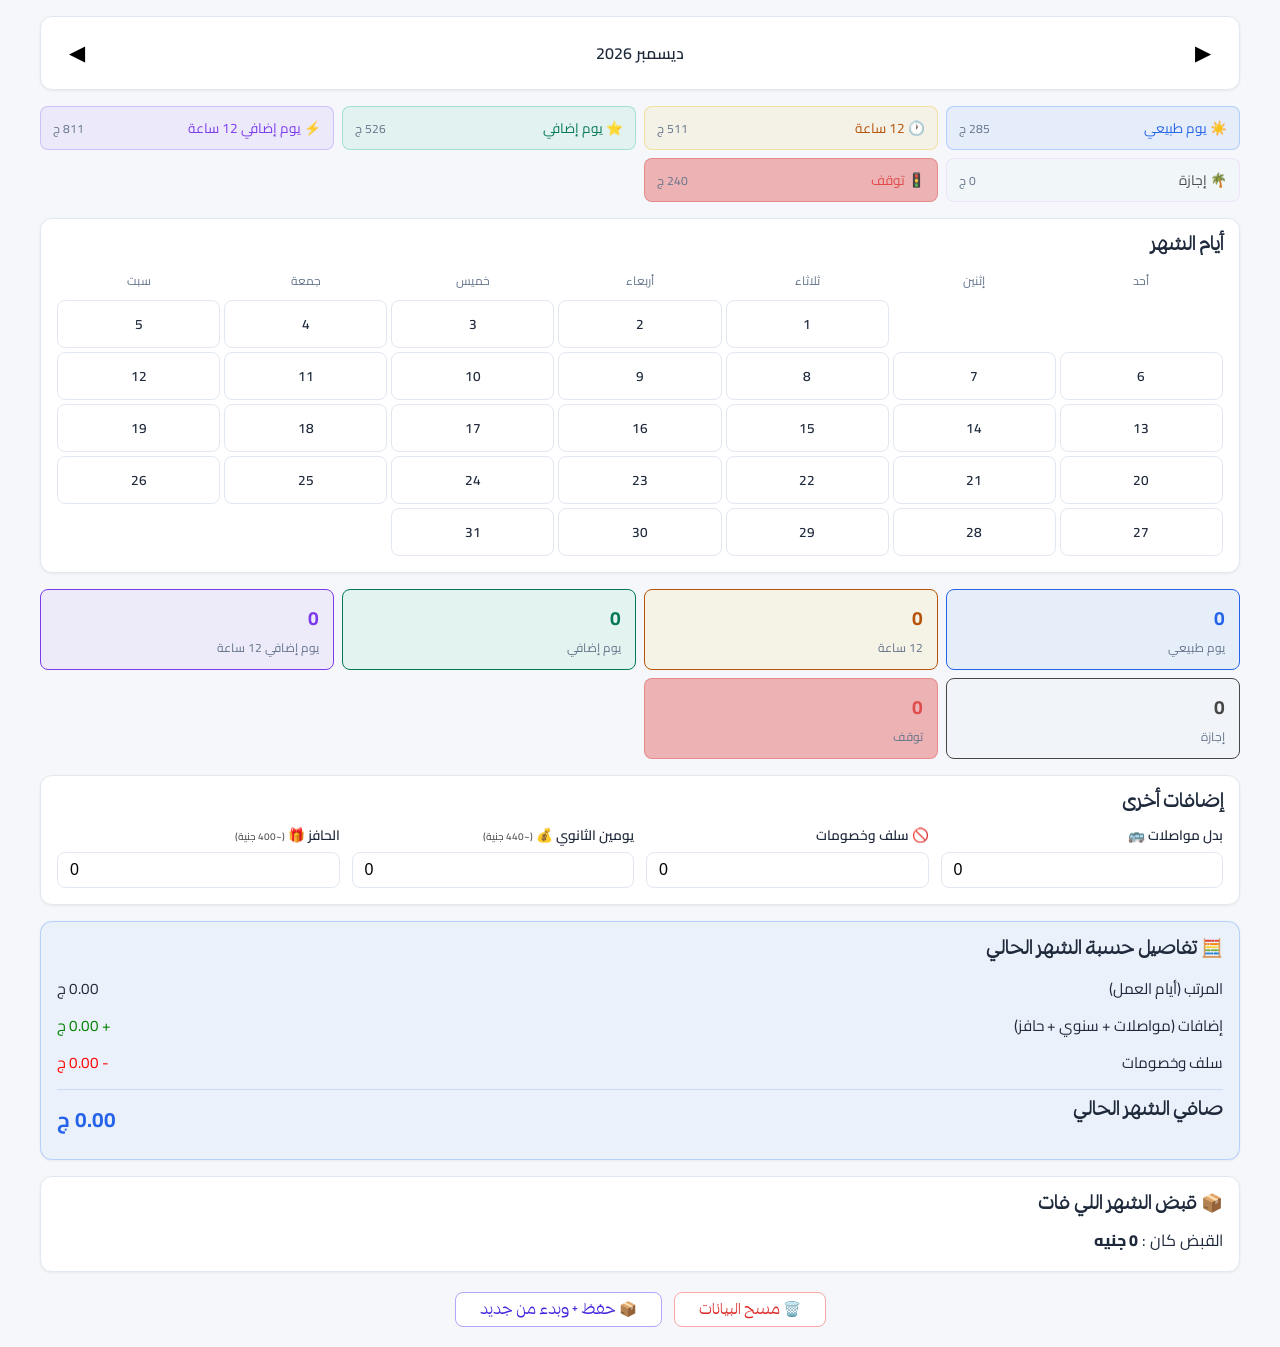
<file: index.html>
<!DOCTYPE html>
<html lang="ar" dir="rtl">

<head>
    <meta charset="UTF-8">
    <meta name="viewport" content="width=device-width, initial-scale=1.0">
    <link rel="stylesheet" href="style.css">
    <link rel="icon" href="Mondelez-International.ico">

    <link rel="apple-touch-icon" href="Mondelez-International.jpg">
    <meta name="apple-mobile-web-app-capable" content="yes">
    <meta name="apple-mobile-web-app-status-bar-style" content="default">
    <meta name="apple-mobile-web-app-title" content="مرتب">

    <title>المرتب كام؟</title>
</head>

<body>
    <div class="container">
        <div class="card">
            <div class="nav">
                <button onclick="changePeriod(-1)">▶</button>
                <span id="periodLabel"></span>
                <button onclick="changePeriod(1)">◀</button>
            </div>
        </div>

        <div class="legend" id="legend"></div>

        <div class="card">
            <h2>أيام الشهر</h2>
            <div class="weekdays" id="weekdays"></div>
            <div class="cal" id="calendar"></div>
            <div class="popup" id="popup">
                <p id="popupLabel"></p>
                <div class="popup-grid" id="popupGrid"></div>
            </div>
        </div>

        <div class="counts" id="counts"></div>

        <div class="card" style="margin-top:16px">
            <h2>إضافات أخرى</h2>
            <div class="extras">
                <div><label>بدل مواصلات 🚌</label><input type="number" id="bonus" value="0" oninput="save();render()"></div>
                <div><label>🚫 سلف وخصومات</label><input type="number" id="transport" value="0" oninput="save();render()"></div>
                <div><label>يومين الثانوي 💰 <span style="font-size: 10px; color: rgb(87, 87, 87);">(~440 جنية)</label><input type="number" id="annual" value="0" oninput="save();render()"></div>
                <div><label>الحافز 🎁 <span style="font-size: 10px; color: rgb(87, 87, 87);">(~400 جنية)</span></label><input type="number" id="incentive" value="0" oninput="save();render()"></div>
            </div>
        </div>
        
        <div class="card totals" id="currentMonthBreakdown"></div>

        <div class="card" id="prevMonthTotal">
            <h2>📦 قبض الشهر اللي فات</h2>
            <div class="row grand">
                <span>القبض كان :</span>
                <span style="font-weight: 800;" id="prevMonthValue">0 جنيه</span>
            </div>
        </div>

        <div class="card all-total" id="allTotals"></div>

        <div style="text-align:center;margin-top:12px">
            <button class="reset-btn danger" onclick="resetAll()">🗑️ مسح البيانات </button>
            <button class="reset-btn save" onclick="archiveAndReset()">📦 حفظ + وبدء من جديد</button>
        </div>
    </div>

    <script src="app.js"> </script>
</body>

</html>
</file>
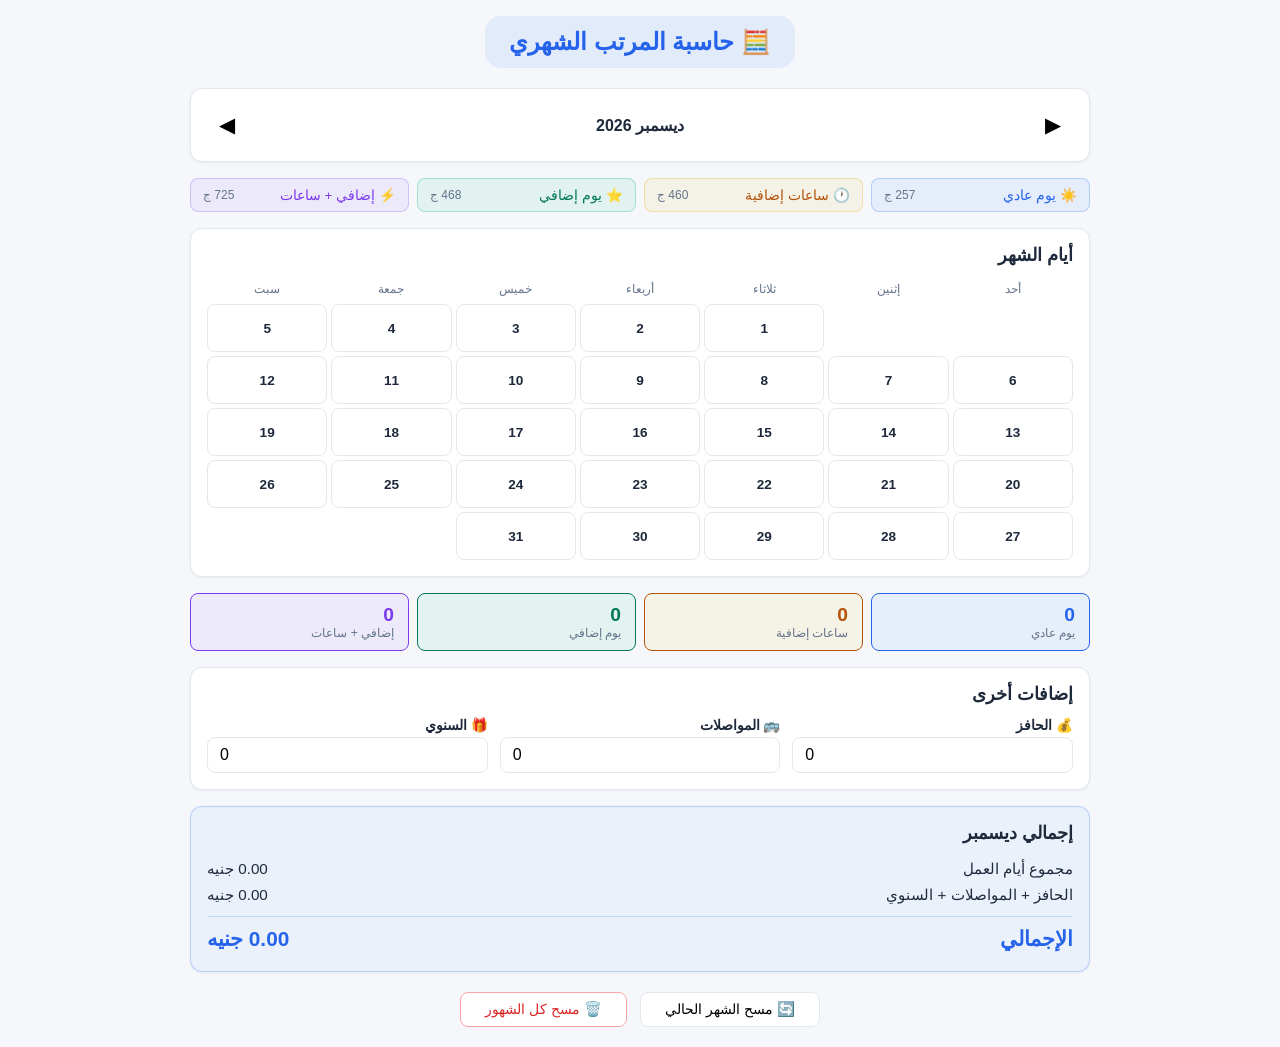
<file: salary-calculator.html>
<!DOCTYPE html>
<html lang="ar" dir="rtl">

<head>
    <meta charset="UTF-8">
    <meta name="viewport" content="width=device-width, initial-scale=1.0">
    <title>حاسبة المرتب الشهري</title>
    <style>
        * {
            box-sizing: border-box;
            margin: 0;
            padding: 0
        }

        body {
            font-family: 'Segoe UI', Tahoma, sans-serif;
            background: #f5f7fa;
            color: #1e293b;
            padding: 16px
        }

        .container {
            max-width: 900px;
            margin: 0 auto
        }

        h1 {
            text-align: center;
            background: rgba(59, 130, 246, .1);
            display: inline-block;
            padding: 12px 24px;
            border-radius: 16px;
            color: #2563eb;
            margin: 0 auto 20px;
            font-size: 1.5rem
        }

        .center {
            text-align: center
        }

        .card {
            background: #fff;
            border-radius: 12px;
            border: 1px solid #e2e8f0;
            padding: 16px;
            margin-bottom: 16px;
            box-shadow: 0 1px 3px rgba(0, 0, 0, .06)
        }

        .card h2 {
            font-size: 1.1rem;
            margin-bottom: 12px;
            color: #1e293b
        }

        .nav {
            display: flex;
            align-items: center;
            justify-content: space-between
        }

        .nav button {
            background: none;
            border: none;
            font-size: 1.3rem;
            cursor: pointer;
            padding: 8px 12px;
            border-radius: 8px
        }

        .nav button:hover {
            background: #f1f5f9
        }

        .nav span {
            font-weight: 600
        }

        .legend {
            display: grid;
            grid-template-columns: 1fr 1fr;
            gap: 8px;
            margin-bottom: 16px
        }

        @media(min-width:640px) {
            .legend {
                grid-template-columns: repeat(4, 1fr)
            }
        }

        .legend-item {
            display: flex;
            align-items: center;
            gap: 8px;
            padding: 8px 12px;
            border-radius: 8px;
            border: 1px solid;
            font-size: .85rem
        }

        .legend-item .price {
            margin-right: auto;
            font-size: .75rem;
            color: #64748b
        }

        .t-normal {
            background: rgba(59, 130, 246, .08);
            border-color: rgba(59, 130, 246, .3);
            color: #2563eb
        }

        .t-overtime {
            background: rgba(234, 179, 8, .08);
            border-color: rgba(234, 179, 8, .3);
            color: #b45309
        }

        .t-extra {
            background: rgba(16, 185, 129, .08);
            border-color: rgba(16, 185, 129, .3);
            color: #047857
        }

        .t-extra-overtime {
            background: rgba(139, 92, 246, .08);
            border-color: rgba(139, 92, 246, .3);
            color: #7c3aed
        }

        .weekdays {
            display: grid;
            grid-template-columns: repeat(7, 1fr);
            gap: 4px;
            margin-bottom: 4px
        }

        .weekdays div {
            text-align: center;
            font-size: .75rem;
            color: #64748b;
            padding: 4px
        }

        .cal {
            display: grid;
            grid-template-columns: repeat(7, 1fr);
            gap: 4px
        }

        .day-cell {
            border: 1px solid #e2e8f0;
            border-radius: 8px;
            min-height: 48px;
            display: flex;
            flex-direction: column;
            align-items: center;
            justify-content: center;
            cursor: pointer;
            transition: .15s;
            font-size: .85rem;
            font-weight: 600
        }

        .day-cell:hover {
            background: #f1f5f9
        }

        .day-cell.selected {
            outline: 2px solid #2563eb;
            outline-offset: 1px;
            transform: scale(1.05)
        }

        .day-cell .icon {
            font-size: .7rem;
            margin-top: 2px
        }

        .day-cell.type-normal {
            background: rgba(59, 130, 246, .1);
            border-color: rgba(59, 130, 246, .3)
        }

        .day-cell.type-overtime {
            background: rgba(234, 179, 8, .1);
            border-color: rgba(234, 179, 8, .3)
        }

        .day-cell.type-extra {
            background: rgba(16, 185, 129, .1);
            border-color: rgba(16, 185, 129, .3)
        }

        .day-cell.type-extra-overtime {
            background: rgba(139, 92, 246, .1);
            border-color: rgba(139, 92, 246, .3)
        }

        .popup {
            margin-top: 12px;
            padding: 16px;
            border: 1px solid #e2e8f0;
            border-radius: 12px;
            background: #fff;
            display: none
        }

        .popup.show {
            display: block
        }

        .popup p {
            font-size: .85rem;
            color: #64748b;
            margin-bottom: 10px
        }

        .popup-grid {
            display: grid;
            grid-template-columns: 1fr 1fr;
            gap: 8px
        }

        .popup-btn {
            display: flex;
            align-items: center;
            gap: 8px;
            padding: 12px;
            border-radius: 8px;
            border: 2px solid #e2e8f0;
            cursor: pointer;
            background: none;
            text-align: right;
            transition: .15s
        }

        .popup-btn:hover {
            border-color: #94a3b8
        }

        .popup-btn.active {
            border-color: currentColor;
            box-shadow: 0 2px 8px rgba(0, 0, 0, .1)
        }

        .popup-btn .name {
            font-weight: 600;
            font-size: .85rem
        }

        .popup-btn .detail {
            font-size: .7rem;
            color: #64748b
        }

        .counts {
            display: grid;
            grid-template-columns: 1fr 1fr;
            gap: 8px
        }

        @media(min-width:640px) {
            .counts {
                grid-template-columns: repeat(4, 1fr)
            }
        }

        .count-card {
            display: flex;
            align-items: center;
            gap: 10px;
            padding: 10px 14px;
            border-radius: 8px;
            border: 1px solid
        }

        .count-card .num {
            font-size: 1.2rem;
            font-weight: 700
        }

        .count-card .lbl {
            font-size: .75rem;
            color: #64748b
        }

        .extras {
            display: grid;
            grid-template-columns: 1fr;
            gap: 12px
        }

        @media(min-width:640px) {
            .extras {
                grid-template-columns: repeat(3, 1fr)
            }
        }

        .extras label {
            font-size: .85rem;
            font-weight: 600;
            display: block;
            margin-bottom: 4px
        }

        .extras input {
            width: 100%;
            padding: 8px 12px;
            border: 1px solid #e2e8f0;
            border-radius: 8px;
            font-size: 1rem;
            direction: ltr;
            text-align: left
        }

        .totals {
            background: rgba(59, 130, 246, .05);
            border-color: rgba(59, 130, 246, .3)
        }

        .totals .row {
            display: flex;
            justify-content: space-between;
            padding: 4px 0;
            font-size: .95rem
        }

        .totals .grand {
            border-top: 1px solid rgba(59, 130, 246, .2);
            padding-top: 10px;
            margin-top: 8px
        }

        .totals .grand span {
            font-size: 1.3rem;
            font-weight: 700;
            color: #2563eb
        }

        .all-total {
            background: rgba(16, 185, 129, .05);
            border-color: rgba(16, 185, 129, .3)
        }

        .all-total .row {
            display: flex;
            justify-content: space-between;
            padding: 4px 0;
            font-size: .95rem
        }

        .all-total .grand {
            border-top: 1px solid rgba(16, 185, 129, .2);
            padding-top: 10px;
            margin-top: 8px
        }

        .all-total .grand span {
            font-size: 1.3rem;
            font-weight: 700;
            color: #047857
        }

        .month-chip {
            display: inline-flex;
            align-items: center;
            gap: 4px;
            padding: 4px 10px;
            border-radius: 6px;
            font-size: .75rem;
            background: #f1f5f9;
            border: 1px solid #e2e8f0;
            margin: 2px
        }

        .month-chip .val {
            font-weight: 700;
            color: #2563eb
        }

        .reset-btn {
            display: inline-block;
            padding: 8px 24px;
            border: 1px solid #e2e8f0;
            border-radius: 8px;
            background: #fff;
            cursor: pointer;
            font-size: .9rem;
            margin: 4px
        }

        .reset-btn:hover {
            background: #f1f5f9
        }

        .reset-btn.danger {
            border-color: #fca5a5;
            color: #dc2626
        }

        .reset-btn.danger:hover {
            background: #fef2f2
        }
    </style>
</head>

<body>
    <div class="container">
        <div class="center">
            <h1>🧮 حاسبة المرتب الشهري</h1>
        </div>

        <div class="card">
            <div class="nav">
                <button onclick="changePeriod(-1)">▶</button>
                <span id="periodLabel"></span>
                <button onclick="changePeriod(1)">◀</button>
            </div>
        </div>

        <div class="legend" id="legend"></div>

        <div class="card">
            <h2>أيام الشهر</h2>
            <div class="weekdays" id="weekdays"></div>
            <div class="cal" id="calendar"></div>
            <div class="popup" id="popup">
                <p id="popupLabel"></p>
                <div class="popup-grid" id="popupGrid"></div>
            </div>
        </div>

        <div class="counts" id="counts"></div>

        <div class="card" style="margin-top:16px">
            <h2>إضافات أخرى</h2>
            <div class="extras">
                <div><label>💰 الحافز</label><input type="number" id="bonus" value="0" oninput="save();render()"></div>
                <div><label>🚌 المواصلات</label><input type="number" id="transport" value="0" oninput="save();render()">
                </div>
                <div><label>🎁 السنوي</label><input type="number" id="annual" value="0" oninput="save();render()"></div>
            </div>
        </div>

        <!-- Current month total -->
        <div class="card totals" id="totals"></div>

        <!-- All months grand total -->
        <div class="card all-total" id="allTotals"></div>

        <div style="text-align:center;margin-top:12px">
            <button class="reset-btn" onclick="resetMonth()">🔄 مسح الشهر الحالي</button>
            <button class="reset-btn danger" onclick="resetAll()">🗑️ مسح كل الشهور</button>
        </div>
    </div>

    <script>
        const BASE = 211.538, OT = 158.653;
        const TYPES = [
            { value: 'normal', label: 'يوم عادي', hours: 8, meal: 45, cls: 't-normal', icon: '☀️' },
            { value: 'overtime', label: 'ساعات إضافية', hours: 12, meal: 90, cls: 't-overtime', icon: '🕐' },
            { value: 'extra', label: 'يوم إضافي', hours: 8, meal: 45, cls: 't-extra', icon: '⭐' },
            { value: 'extra-overtime', label: 'إضافي + ساعات', hours: 12, meal: 90, cls: 't-extra-overtime', icon: '⚡' }
        ];
        const MONTHS = ['يناير', 'فبراير', 'مارس', 'أبريل', 'مايو', 'يونيو', 'يوليو', 'أغسطس', 'سبتمبر', 'أكتوبر', 'نوفمبر', 'ديسمبر'];
        const WDAYS = ['أحد', 'إثنين', 'ثلاثاء', 'أربعاء', 'خميس', 'جمعة', 'سبت'];
        const KEY = 'salary-calc-data-v2';

        function calcVal(t) {
            if (t === 'normal') return BASE + 45;
            if (t === 'overtime') return BASE + OT + 90;
            if (t === 'extra') return BASE * 2 + 45;
            if (t === 'extra-overtime') return BASE * 3 + 90;
            return 0;
        }

        let curMonth, curYear, selectedDay = null;
        // allData: { "2026-0": {days:[...], bonus:0, transport:0, annual:0}, ... }
        let allData = {};

        function monthKey(m, y) { return y + '-' + m; }

        function init() {
            const s = load();
            if (s) { allData = s.allData || {}; curMonth = s.curMonth; curYear = s.curYear; }
            if (curMonth == null) {
                const t = new Date(); curMonth = t.getMonth(); curYear = t.getFullYear();
            }
            ensureMonth(curMonth, curYear);
            loadMonthInputs();
            render();
        }

        function genDates(m, y) {
            const ds = [];
            const daysInMonth = new Date(y, m + 1, 0).getDate();
            for (let i = 1; i <= daysInMonth; i++) {
                const dt = new Date(y, m, i);
                ds.push(dt.toISOString().split('T')[0]);
            }
            return ds;
        }

        function ensureMonth(m, y) {
            const k = monthKey(m, y);
            if (!allData[k]) {
                allData[k] = { days: genDates(m, y).map(d => ({ date: d, type: '' })), bonus: 0, transport: 0, annual: 0 };
            }
        }

        function getCur() { return allData[monthKey(curMonth, curYear)]; }

        function changePeriod(dir) {
            let nm = curMonth + dir, ny = curYear;
            if (nm > 11) { nm = 0; ny++; } if (nm < 0) { nm = 11; ny--; }
            saveMonthInputs();
            curMonth = nm; curYear = ny;
            ensureMonth(curMonth, curYear);
            selectedDay = null;
            loadMonthInputs();
            save(); render();
        }

        function saveMonthInputs() {
            const d = getCur();
            d.bonus = +(document.getElementById('bonus').value) || 0;
            d.transport = +(document.getElementById('transport').value) || 0;
            d.annual = +(document.getElementById('annual').value) || 0;
        }

        function loadMonthInputs() {
            const d = getCur();
            document.getElementById('bonus').value = d.bonus || 0;
            document.getElementById('transport').value = d.transport || 0;
            document.getElementById('annual').value = d.annual || 0;
        }

        function calcMonthTotal(data) {
            const daysTotal = data.days.reduce((s, d) => s + calcVal(d.type), 0);
            return daysTotal + (data.bonus || 0) + (data.transport || 0) + (data.annual || 0);
        }

        function render() {
            const data = getCur();
            // period label
            document.getElementById('periodLabel').textContent = MONTHS[curMonth] + ' ' + curYear;

            // legend
            let lg = ''; TYPES.forEach(t => {
                lg += `<div class="legend-item ${t.cls}">${t.icon} ${t.label}<span class="price">${calcVal(t.value).toFixed(0)} ج</span></div>`;
            }); document.getElementById('legend').innerHTML = lg;

            // weekdays
            let wd = ''; WDAYS.forEach(w => { wd += `<div>${w}</div>`; });
            document.getElementById('weekdays').innerHTML = wd;

            // calendar
            const days = data.days;
            const pad = new Date(days[0].date).getDay();
            let cal = ''; for (let i = 0; i < pad; i++)cal += '<div></div>';
            days.forEach(d => {
                const dt = new Date(d.date); const num = dt.getDate();
                const tc = d.type ? ` type-${d.type}` : '';
                const sel = selectedDay === d.date ? ' selected' : '';
                cal += `<div class="day-cell${tc}${sel}" onclick="selectDay('${d.date}')">${num}`;
                const tp = TYPES.find(t => t.value === d.type);
                if (tp) cal += `<span class="icon">${tp.icon}</span>`;
                cal += `</div>`;
            });
            document.getElementById('calendar').innerHTML = cal;

            // popup
            const pop = document.getElementById('popup');
            if (selectedDay) {
                pop.classList.add('show');
                const sd = new Date(selectedDay);
                document.getElementById('popupLabel').innerHTML = `اختر نوع اليوم: <b>${sd.getDate()}/${sd.getMonth() + 1}</b>`;
                let pg = ''; TYPES.forEach(t => {
                    const cur = days.find(d => d.date === selectedDay);
                    const act = cur?.type === t.value ? ` active ${t.cls}` : '';
                    pg += `<button class="popup-btn${act}" style="${cur?.type === t.value ? 'color:inherit' : ''}" onclick="setType('${selectedDay}','${t.value}')">
<span>${t.icon}</span><div><div class="name">${t.label}</div>
<div class="detail">${t.hours} ساعة • وجبة ${t.meal} • ${calcVal(t.value).toFixed(2)} ج</div></div></button>`;
                }); document.getElementById('popupGrid').innerHTML = pg;
            } else { pop.classList.remove('show'); }

            // counts
            let cc = ''; TYPES.forEach(t => {
                const cnt = days.filter(d => d.type === t.value).length;
                cc += `<div class="count-card ${t.cls}"><div><div class="num">${cnt}</div><div class="lbl">${t.label}</div></div></div>`;
            }); document.getElementById('counts').innerHTML = cc;

            // current month totals
            const daysTotal = days.reduce((s, d) => s + calcVal(d.type), 0);
            const b = +(document.getElementById('bonus').value) || 0;
            const tr = +(document.getElementById('transport').value) || 0;
            const an = +(document.getElementById('annual').value) || 0;
            const grand = daysTotal + b + tr + an;
            document.getElementById('totals').innerHTML = `
<h2>إجمالي ${MONTHS[curMonth]}</h2>
<div class="row"><span>مجموع أيام العمل</span><span>${daysTotal.toFixed(2)} جنيه</span></div>
<div class="row"><span>الحافز + المواصلات + السنوي</span><span>${(b + tr + an).toFixed(2)} جنيه</span></div>
<div class="row grand"><span>الإجمالي</span><span>${grand.toFixed(2)} جنيه</span></div>`;

            // all months grand total
            saveMonthInputs();
            let allGrand = 0;
            let chips = '';
            const keys = Object.keys(allData).sort();
            keys.forEach(k => {
                const md = allData[k];
                const mt = calcMonthTotal(md);
                if (mt > 0) {
                    const parts = k.split('-');
                    const mName = MONTHS[+parts[1]];
                    chips += `<span class="month-chip">${mName} ${parts[0]}: <span class="val">${mt.toFixed(0)} ج</span></span>`;
                    allGrand += mt;
                }
            });
            if (allGrand > 0) {
                document.getElementById('allTotals').style.display = 'block';
                document.getElementById('allTotals').innerHTML = `
<h2>🏦 المجموع الكلي لكل الشهور</h2>
<div style="margin-bottom:8px;flex-wrap:wrap;display:flex;gap:4px">${chips}</div>
<div class="row grand"><span>الإجمالي الكلي</span><span>${allGrand.toFixed(2)} جنيه</span></div>`;
            } else {
                document.getElementById('allTotals').style.display = 'none';
            }
        }

        function selectDay(date) { selectedDay = selectedDay === date ? null : date; render(); }
        function setType(date, type) {
            const data = getCur();
            data.days = data.days.map(d => d.date === date ? { ...d, type: d.type === type ? '' : type } : d);
            selectedDay = null; save(); render();
        }
        function resetMonth() {
            const k = monthKey(curMonth, curYear);
            allData[k] = { days: genDates(curMonth, curYear).map(d => ({ date: d, type: '' })), bonus: 0, transport: 0, annual: 0 };
            document.getElementById('bonus').value = 0;
            document.getElementById('transport').value = 0;
            document.getElementById('annual').value = 0;
            selectedDay = null; save(); render();
        }
        function resetAll() {
            if (!confirm('هل أنت متأكد من مسح بيانات كل الشهور؟')) return;
            allData = {};
            ensureMonth(curMonth, curYear);
            document.getElementById('bonus').value = 0;
            document.getElementById('transport').value = 0;
            document.getElementById('annual').value = 0;
            selectedDay = null; save(); render();
        }
        function save() {
            saveMonthInputs();
            localStorage.setItem(KEY, JSON.stringify({ allData, curMonth, curYear }));
        }
        function load() { try { const r = localStorage.getItem(KEY); return r ? JSON.parse(r) : null; } catch { return null; } }
        init();
    </script>
</body>

</html>
</file>
<file: style.css>
@import url('https://fonts.googleapis.com/css2?family=Cairo:wght@200..1000&family=Playfair+Display:ital,wght@0,400..900;1,400..900&display=swap');

@font-face {
    font-family: "Hagrid";
    src: url(Hagrid-Regular-trial.ttf);
}

* {
    box-sizing: border-box;
    margin: 0;
    padding: 0
}

body {
    font-family: 'Cairo', Tahoma, sans-serif;
    background: #f5f7fa;
    color: #1e293b;
    padding: 16px
}

.container {
    max-width: 1200px;
    margin: 0 auto
}

h1 {
    text-align: center;
    background: rgba(59, 130, 246, .1);
    display: inline-block;
    padding: 12px 24px;
    border-radius: 16px;
    color: #2563eb;
    margin: 0 auto 20px;
    font-size: 1.5rem;
    font-family: "Hagrid";
}

h2,
h3 {
    font-family: "Hagrid";
}

.center {
    text-align: center
}

.user {
    display: flex;
    /* justify-content: space-between; */
    align-items: center;
    padding: 10px;
    border: 1px solid #e2e8f0;
    border-radius: 8px;
    background: #f8fafc
}

.card {
    background: #fff;
    border-radius: 12px;
    border: 1px solid #e2e8f0;
    padding: 16px;
    margin-bottom: 16px;
    box-shadow: 0 1px 3px rgba(0, 0, 0, .06)
}

.card h2 {
    font-size: 1.1rem;
    margin-bottom: 12px;
    color: #1e293b
}

.nav {
    display: flex;
    align-items: center;
    justify-content: space-between
}

.nav button {
    background: none;
    border: none;
    font-size: 1.3rem;
    cursor: pointer;
    padding: 8px 12px;
    border-radius: 8px
}

.nav button:hover {
    background: #f1f5f9
}

.nav span {
    font-weight: 600
}

.legend {
    display: grid;
    grid-template-columns: 1fr 1fr;
    gap: 8px;
    margin-bottom: 16px
}

@media(min-width:640px) {
    .legend {
        grid-template-columns: repeat(4, 1fr)
    }
}

.legend-item {
    display: flex;
    align-items: center;
    padding: 8px 12px;
    border-radius: 8px;
    border: 1px solid;
    font-size: .85rem
}

.legend-item .price {
    margin-right: auto;
    font-size: .75rem;
    color: #64748b
}

.t-normal {
    background: rgba(59, 130, 246, .08);
    border-color: rgba(59, 130, 246, .3);
    color: #2563eb
}

.t-overtime {
    background: rgba(234, 179, 8, .08);
    border-color: rgba(234, 179, 8, .3);
    color: #b45309
}

.t-extra {
    background: rgba(16, 185, 129, .08);
    border-color: rgba(16, 185, 129, .3);
    color: #047857
}

.t-extra-overtime {
    background: rgba(139, 92, 246, .08);
    border-color: rgba(139, 92, 246, .3);
    color: #7c3aed
}

.t-holiday {
    background: rgba(241, 245, 249, .8);
    border-color: rgba(241, 220, 251, .8);
    color: #464646
}

.t-stop {
    background: rgba(224, 75, 75, 0.397);
    border-color: rgba(224, 75, 75, 0.39) !important;
    color: rgba(224, 75, 75)
}

.weekdays {
    display: grid;
    grid-template-columns: repeat(7, 1fr);
    gap: 4px;
    margin-bottom: 4px
}

.weekdays div {
    text-align: center;
    font-size: .75rem;
    color: #64748b;
    padding: 4px
}

.cal {
    display: grid;
    grid-template-columns: repeat(7, 1fr);
    gap: 4px
}

.day-cell {
    border: 1px solid #e2e8f0;
    border-radius: 8px;
    min-height: 48px;
    display: flex;
    flex-direction: column;
    align-items: center;
    justify-content: center;
    cursor: pointer;
    transition: .15s;
    font-size: .85rem;
    font-weight: 600
}

.day-cell:hover {
    background: #f1f5f9
}

.day-cell.selected {
    outline: 2px solid #2563eb;
    outline-offset: 1px;
    transform: scale(1.05)
}

.day-cell .icon {
    font-size: .7rem;
    margin-top: 2px
}

.day-cell.type-normal {
    background: rgba(59, 130, 246, .1);
    border-color: rgba(59, 130, 246, .3)
}

.day-cell.type-overtime {
    background: rgba(234, 179, 8, .1);
    border-color: rgba(234, 179, 8, .3)
}

.day-cell.type-extra {
    background: rgba(16, 185, 129, .1);
    border-color: rgba(16, 185, 129, .3)
}

.day-cell.type-extra-overtime {
    background: rgba(139, 92, 246, .1);
    border-color: rgba(139, 92, 246, .3)
}

.day-cell.type-holiday {
    background: rgba(241, 245, 249, .8);
    border-color: rgba(241, 245, 249, .8);
    color: #94a3b8
}

.day-cell.type-stop {
    background: rgba(224, 75, 75, 0.616);
    border-color: rgba(224, 75, 75, 0.616);
    color: #000000
}


.popup {
    margin-top: 12px;
    padding: 16px;
    border: 1px solid #e2e8f0;
    border-radius: 12px;
    background: #fff;
    display: none
}

.popup.show {
    display: block
}

.popup p {
    font-size: .85rem;
    color: #64748b;
    margin-bottom: 10px
}

.popup-grid {
    display: grid;
    grid-template-columns: 1fr 1fr;
    gap: 8px
}

.popup-btn {
    display: flex;
    align-items: center;
    gap: 8px;
    padding: 12px;
    border-radius: 8px;
    border: 2px solid #e2e8f0;
    cursor: pointer;
    background: none;
    text-align: right;
    transition: .15s
}

.popup-btn:hover {
    border-color: #94a3b8
}

.popup-btn.active {
    border-color: currentColor;
    box-shadow: 0 2px 8px rgba(0, 0, 0, .1)
}

.popup-btn .name {
    font-weight: 600;
    font-size: .85rem
}

.popup-btn .detail {
    font-size: .7rem;
    color: #64748b
}

.counts {
    display: grid;
    grid-template-columns: 1fr 1fr;
    gap: 8px
}

@media(min-width:640px) {
    .counts {
        grid-template-columns: repeat(4, 1fr)
    }
}

.count-card {
    display: flex;
    align-items: center;
    gap: 10px;
    padding: 10px 14px;
    border-radius: 8px;
    border: 1px solid
}

.count-card .num {
    font-size: 1.2rem;
    font-weight: 700
}

.count-card .lbl {
    font-size: .75rem;
    color: #64748b
}

.extras {
    display: grid;
    grid-template-columns: 1fr;
    gap: 12px
}

@media(min-width:640px) {
    .extras {
        grid-template-columns: repeat(3, 1fr)
    }
}

.extras label {
    font-size: .85rem;
    font-weight: 600;
    display: block;
    margin-bottom: 4px
}

.extras input {
    width: 100%;
    padding: 8px 12px;
    border: 1px solid #e2e8f0;
    border-radius: 8px;
    font-size: 1rem;
    direction: ltr;
    text-align: left
}

.totals {
    background: rgba(59, 130, 246, .05);
    border-color: rgba(59, 130, 246, .3)
}

.totals .row {
    display: flex;
    justify-content: space-between;
    padding: 4px 0;
    font-size: .95rem
}

.totals .grand {
    border-top: 1px solid rgba(59, 130, 246, .2);
    padding-top: 10px;
    margin-top: 8px
}

.totals .grand span {
    font-size: 1.3rem;
    font-weight: 700;
    color: #2563eb
}

.all-total {
    background: rgba(16, 185, 129, .05);
    border-color: rgba(16, 185, 129, .3)
}

.all-total .row {
    display: flex;
    justify-content: space-between;
    padding: 4px 0;
    font-size: .95rem
}

.all-total .grand {
    border-top: 1px solid rgba(16, 185, 129, .2);
    padding-top: 10px;
    margin-top: 8px
}

.all-total .grand span {
    font-size: 1.3rem;
    font-weight: 700;
    color: #047857
}

.month-chip {
    display: inline-flex;
    align-items: center;
    gap: 4px;
    padding: 4px 10px;
    border-radius: 6px;
    font-size: .75rem;
    background: #f1f5f9;
    border: 1px solid #e2e8f0;
    margin: 2px
}

.month-chip .val {
    font-weight: 700;
    color: #2563eb
}

.reset-btn {
    display: inline-block;
    padding: 8px 24px;
    border: 1px solid #e2e8f0;
    border-radius: 8px;
    background: #fff;
    cursor: pointer;
    font-size: .9rem;
    font-family: "Hagrid";
    margin: 4px
}

.reset-btn:hover {
    background: #f1f5f9
}

.reset-btn.danger {
    border-color: #fca5a5;
    color: #dc2626
}

.reset-btn.danger:hover {
    background: #fef2f2
}

.save {
     border-color: #b2a5fc;
    color: #4126dc
}

@media(min-width:640px) {
    .extras {
        grid-template-columns: repeat(4, 1fr) /* تم تغييرها إلى 4 لتناسب الأربع خانات بالتساوي */
    }
}
</file>
